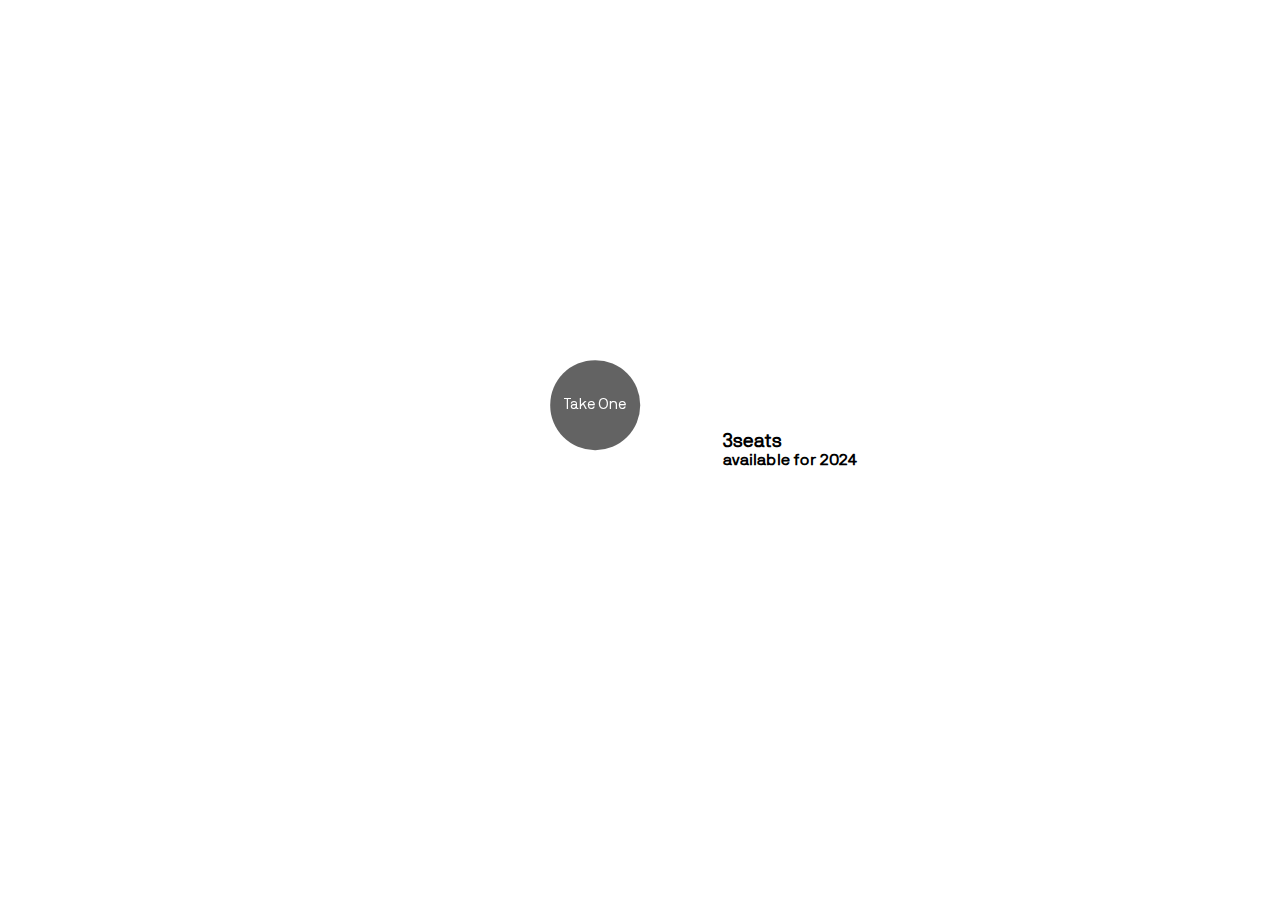
<file: index1.html>
<!DOCTYPE html>
<html lang="en">
<head>
    <meta charset="UTF-8">
    <meta name="viewport" content="width=device-width, initial-scale=1.0">
    <title>Document</title>
    <link rel="stylesheet" href="style.css">
</head>
<body>
    <div id="page5">
        <video autoplay muted loop src="https://www.rejouice.com/assets/videos/RJ-BALL-BLUE-ORANGE-scaled.webm"></video>
        <svg class="abs tl-0 fit transform rotate-90" viewBox="0 0 100 100">
            <circle cx="50" cy="50" r="49" stroke="#fff" stroke-width="0.25" fill="none" class="circle1"></circle>
            <circle cx="50" cy="50" r="49" stroke="#fff" stroke-width="0.25" fill="none" class="circle2"></circle>
        </svg>
        <svg class="abs tl-0 fit transform rotate-0 rotating-svg" viewBox="0 0 100 100">
            <circle cx="50" cy="1" r="1" fill="#fff"></circle>
        </svg>
        <div id="page5-content">
            <h3> 3seats</h3>
            <h4>available for 2024 </h4>
        </div>
        <div id="cursor1">
            <h5>Take One</h5>
        </div>
    </div>
    
  
     <script src="https://unpkg.com/swiper/swiper-bundle.min.js"></script> 
 
 
    <script src="script.js"></script>
</body>
</html>
</file>
<file: style.css>
@font-face {
    font-family:nb ;
    src: url(./NBInternationalProBoo.ttf);
}
@font-face {
    font-family:rejoy;
    src: url(./Rejouice-Headline.ttf);
}


*{
    margin: 0;
    padding: 0;
    box-sizing: border-box;
    font-family: nb;
}
 html,body{
    height: 100%;
    width: 100%;
}

#page1{
    height: 100vh;
    width: 100%;
    background-color: cadetblue;
    position: relative;
}
#cursor{
    height: 7vw;
    width: 7vw;
    background-color:#0000009c ;
    border-radius:50%;
      position:fixed;
      z-index: 9;
      display: flex;
      align-items: center;
      justify-content: center;
      transform: translate(-50%,-50%);

}
#cursor h5{
    font-size: 1.15vw;
    color:white;
    font-weight: 500;
    z-index: 10;
}
#page1 video {
    height: 100%;
    width: 100%;
    object-fit: cover;
    position:absolute;
}
#page1-content{
 height: 100%;
 width: 100%;
 /* background-color: rgba(0, 0, 0); */
 position: relative;
 z-index: 10;
 color: white;
 display: flex;
 flex-direction: column;
 align-items: center;
 justify-content:space-between ;

}
nav{
    /* height: 100px;*/
    display: flex;
    align-items: center;
    padding: 3vw 3vw;
    justify-content: space-between;
    width: 100%;
    /* background-color: violet; */
}
nav h3{
       font-size: 2vw;
       font-weight: 100;
}
nav h4{
    font-size:2vw;
    font-weight: 100;
}
#page1-content h1{
    font-family: rejoy;
    font-size: 25vw;
    font-weight: 100;
    line-height: 27vw;

}
#page1-content h1 span{
    font-family: rejoy;
    display: inline-block;
}
#page2{
    height: 100vh;
    width: 100%;
    position: relative;
    padding: 5vw 2.8vw;
    /* background-color: white; */
}
#page2-top{
   display: flex;
   align-items: flex-end;
   justify-content: space-between;
   padding-bottom:1.2vw;
   margin-bottom:1vw;
   border-bottom: 1px solid #00000092;
}
#page2-top h3{
    font-size: 1.7vw;
    cursor: pointer;
    font-weight: 500;
    width:26%;
}
#page2-top h4{
    font-size:1.7vw;
     font-weight: 500;
     cursor: pointer;
}
.elem{
    overflow: hidden;
}
.elem h1{
    font-size :4.2vw;
    font-weight: 500;
    margin: 50px;
    cursor: pointer;
} 
#page3{
  min-height: 100vh;
    width: 100%;
    position: relative;
    padding: 3vw;
}
#page3-top{
    text-align: center;
    /* background-color: aqua; */
}
#page3-top h4{
    margin-bottom: 1vw;
    font-size: 500;
}
#page3-top h4 span{
 font-size: 0.8vw;
 background-color: #000;
 color:#fff;
 padding: 4px 10px;
 border-radius: 20px;   
}
#page3-top h2{
  font-size: 4vw;
  font-weight: 500;
}
#page3-elements{
    height: 75vh;
    width: 100%;
    display: flex;
    align-items: center;
    justify-content: space-between;
    margin-top: 8vw;
    /* background-color: red; */
}
#page3-elements .box{
 height: 100%;
 width: 32.5%;
 position: relative;
/* background-color: blue; */
}

#page3-elements .box video{
    height: 100%;
    width: 100%;
   object-fit: cover; 
   cursor: pointer;
  
   object-position: center;
}
#page3-elements .box img{
    position:absolute;
    height: 100%;
    width: 100%;   
    cursor: pointer;
    object-fit: cover;
    object-position: center;
    transition: all linear 1;
   }
   #page3-elements .box:hover img{
       opacity: 0;
       
   }
   #page4{
    height: 100vh;
    width: 100%;
    position: relative;
    padding: 5vw 2.8vw;
    /* background-color: white; */
}
#page4-top{
   display: flex;
   align-items: flex-end;
   justify-content: space-between;
   padding-bottom:1.2vw;
   margin-bottom:1vw;
   border-bottom: 1px solid #00000092;
}
 

#page4{
    height: 100vh;
    width: 100%;
    position: relative;
    padding: 5vw 2.8vw;
    /* background-color: white; */
}
#page4-top{
   display: flex;
   align-items: flex-end;
   justify-content: space-between;
   padding-bottom:1.2vw; 
   margin-bottom: 1vw; 
   border-bottom: 1px solid #00000092;
}
#page4-top h3{
    font-size: 1.7vw;
    cursor: pointer;
    font-weight: 500;
    width:26%;
}
#page4-top h4{
    font-size:1.7vw;
     font-weight: 500;
     cursor: pointer;
}

.elem{
    overflow: hidden;
}
.elem h1{
    font-size :4.2vw;
    font-weight: 500;
    margin:50px;
    cursor: pointer;
} 

#page5{
    height: 100vh;
    width: 100%;
  position: relative;
  display: flex;
  align-items: center;
  justify-content:center; 

}
#cursor1{
    height: 7vw;
    width: 7vw;
    background-color:#0000009c ;
    border-radius:50%;
      position:fixed;
      z-index: 9;
      display: flex;
      align-items: center;
      justify-content: center;
      /* transform: translate(-50%,-50%); */

}
#cursor1 h5{
    font-size: 1.15vw;
    color:white;
    font-weight: 500;
    z-index: 10;
}
#page5 video{
 height: 100%;

}
#page5 svg{
    position: absolute;
    height: 67%;
}#page5 {
    height: 100vh;
    width: 100%;
    position: relative;
    display: flex;
    align-items: center;
    justify-content: center;
}

#cursor1 {
    height: 7vw;
    width: 7vw;
    background-color: #0000009c;
    border-radius: 50%;
    position: fixed;
    z-index: 9;
    display: flex;
    align-items: center;
    justify-content: center;
    pointer-events: none; /* Allow interactions to pass through */
    transform: translate(-50%, -50%);
    transition: transform 0.6s ease-out, opacity 0.6s ease-out;
}

#cursor1.hover {
    transform: translate(-50%, -50%) scale(1);
    opacity: 1;
}

#cursor1 h5 {
    font-size: 1.15vw;
    color: white;
    font-weight: 500;
    z-index: 10;
}

#page5 video {
    height: 100%;
}

#page5 svg {
    position: absolute;
    height: 67%;
}


 
#page6{
    height: 100vh;
   width: 100%;
    padding:4vw 0;
    position: relative;
}
#page6 h1{
 font-size: 6vw;
 font-family: rejoy;
 font-weight: 100;
 width: 96%;
 margin-left:2% ;
 border-bottom: 1px solid black;
}
#swiperdiv{
    height: 60vh;
    width: 100%;
    position: relative;    
}

.swiper-container {
    width: 100%;
    height: 100%;
}
.swiper-slide {
    text-align: center;
    font-size: 18px;
    /* background: #160404; */
    display: flex;
    justify-content: space-evenly; 
    align-items: flex-end;   
}
.swiper-slide img {
    width:19%; 
    height: auto; 
    object-fit: cover;
}
#loader{
    height: 100%;
    width: 100%;
    position:fixed;
    top: 0;
    background-color:black;
    z-index: 99;
    justify-content: center;
    align-items: center;
    display: flex;
    gap: 10px;
    color: #fff;
}
#loader h3{
    font-size: 2vw;
    font-weight: 100 ;
}
</file>
